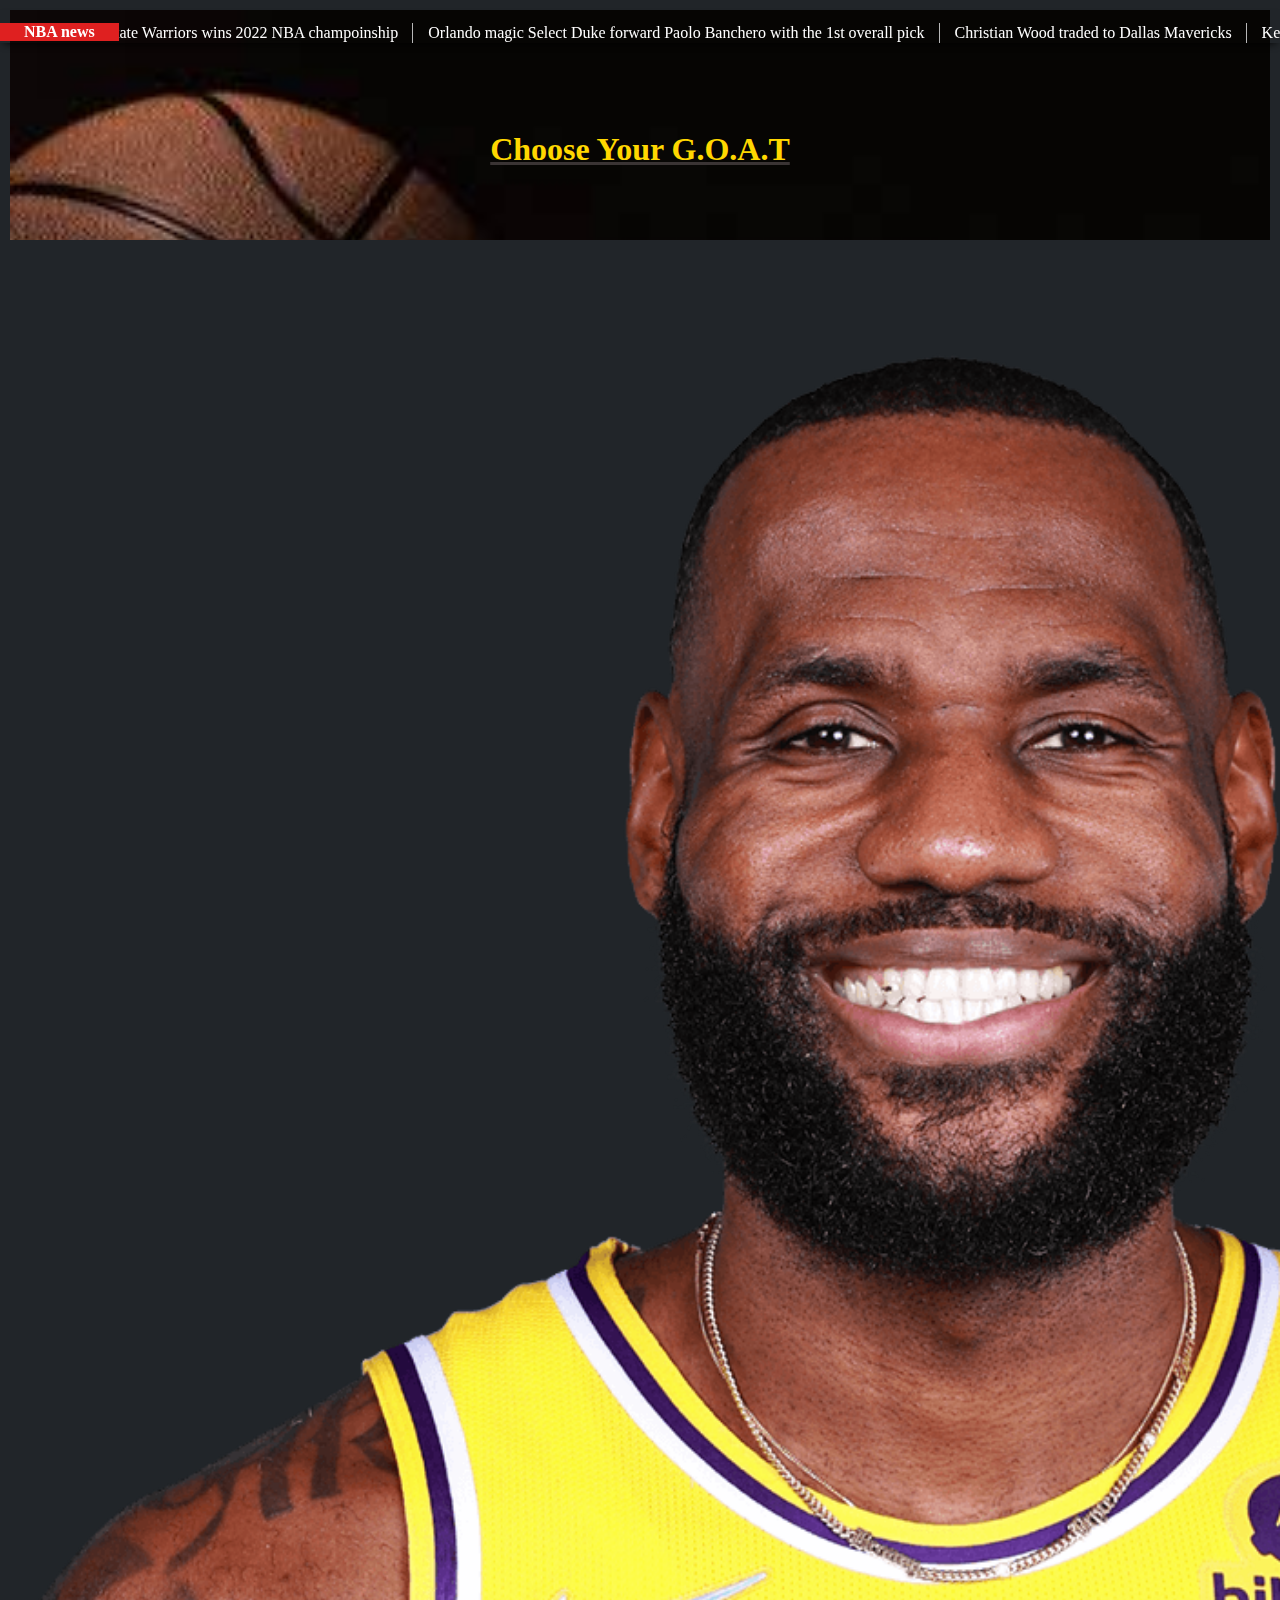
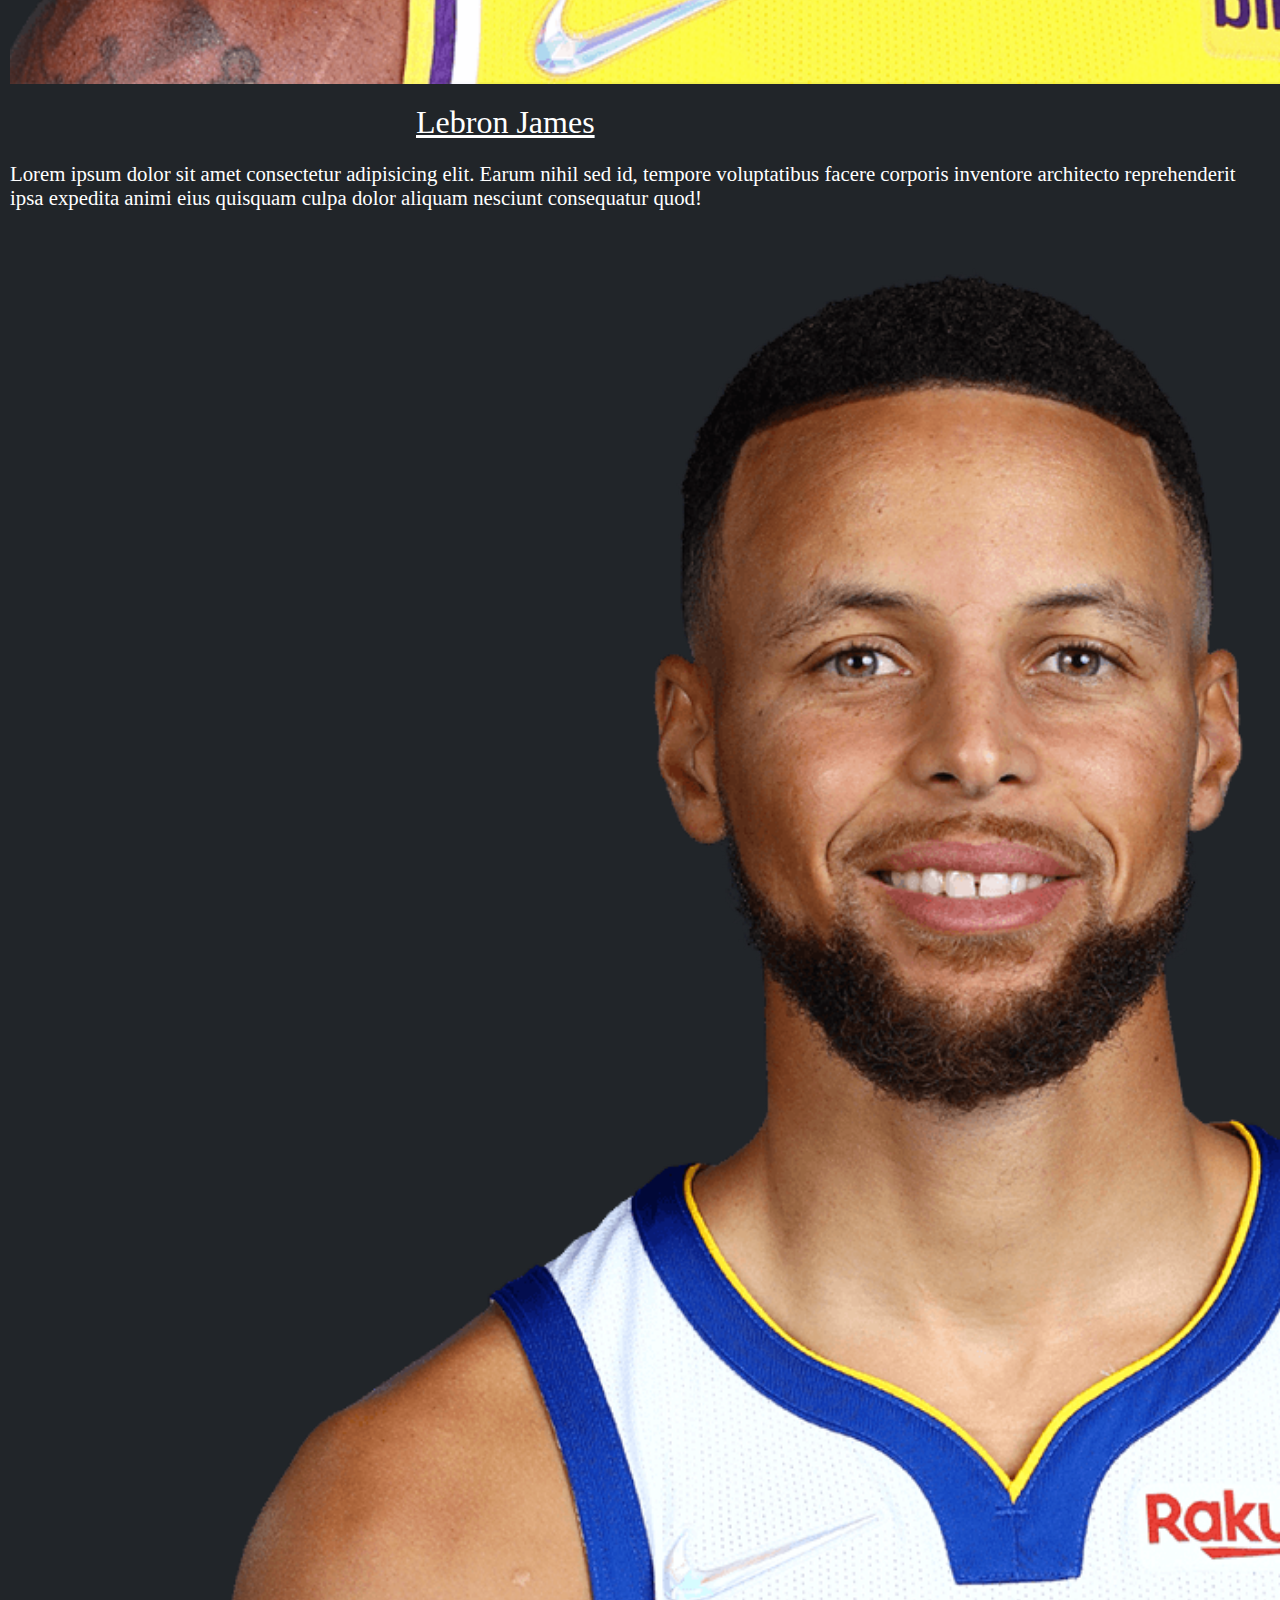
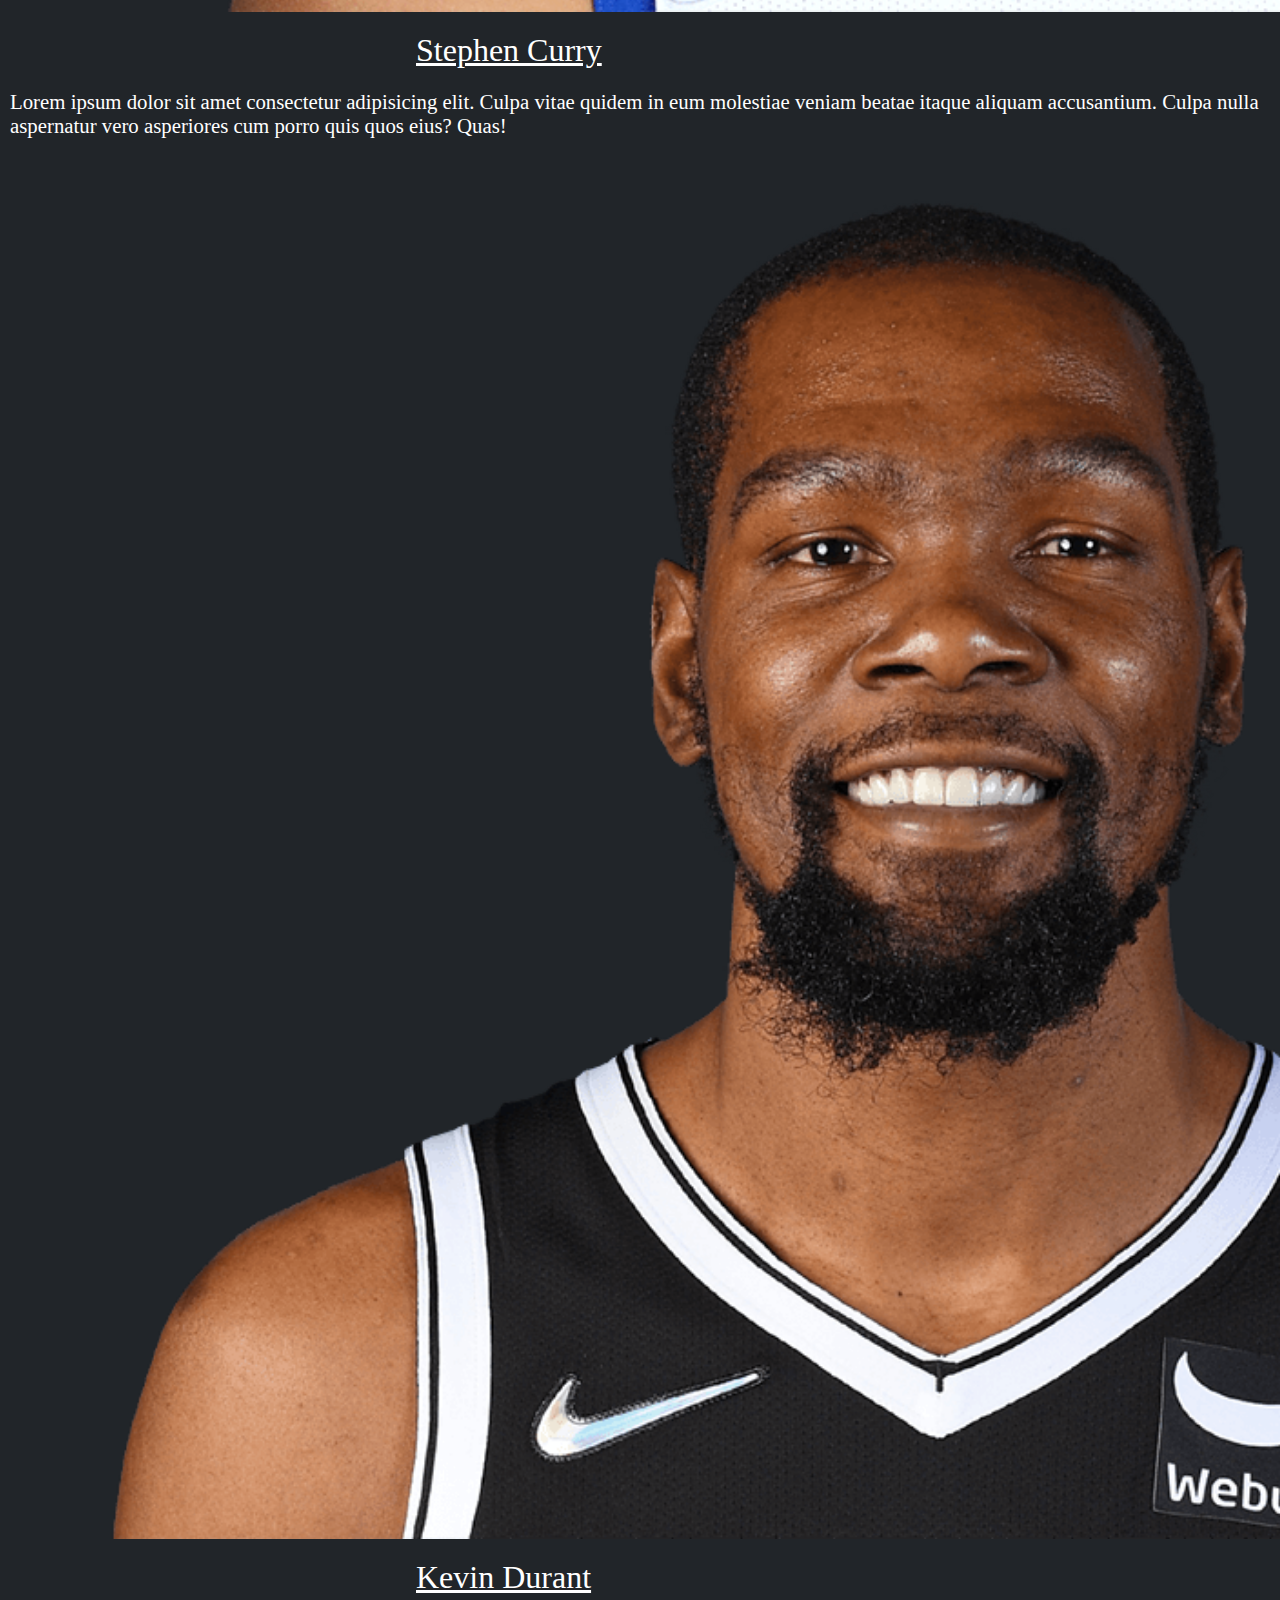
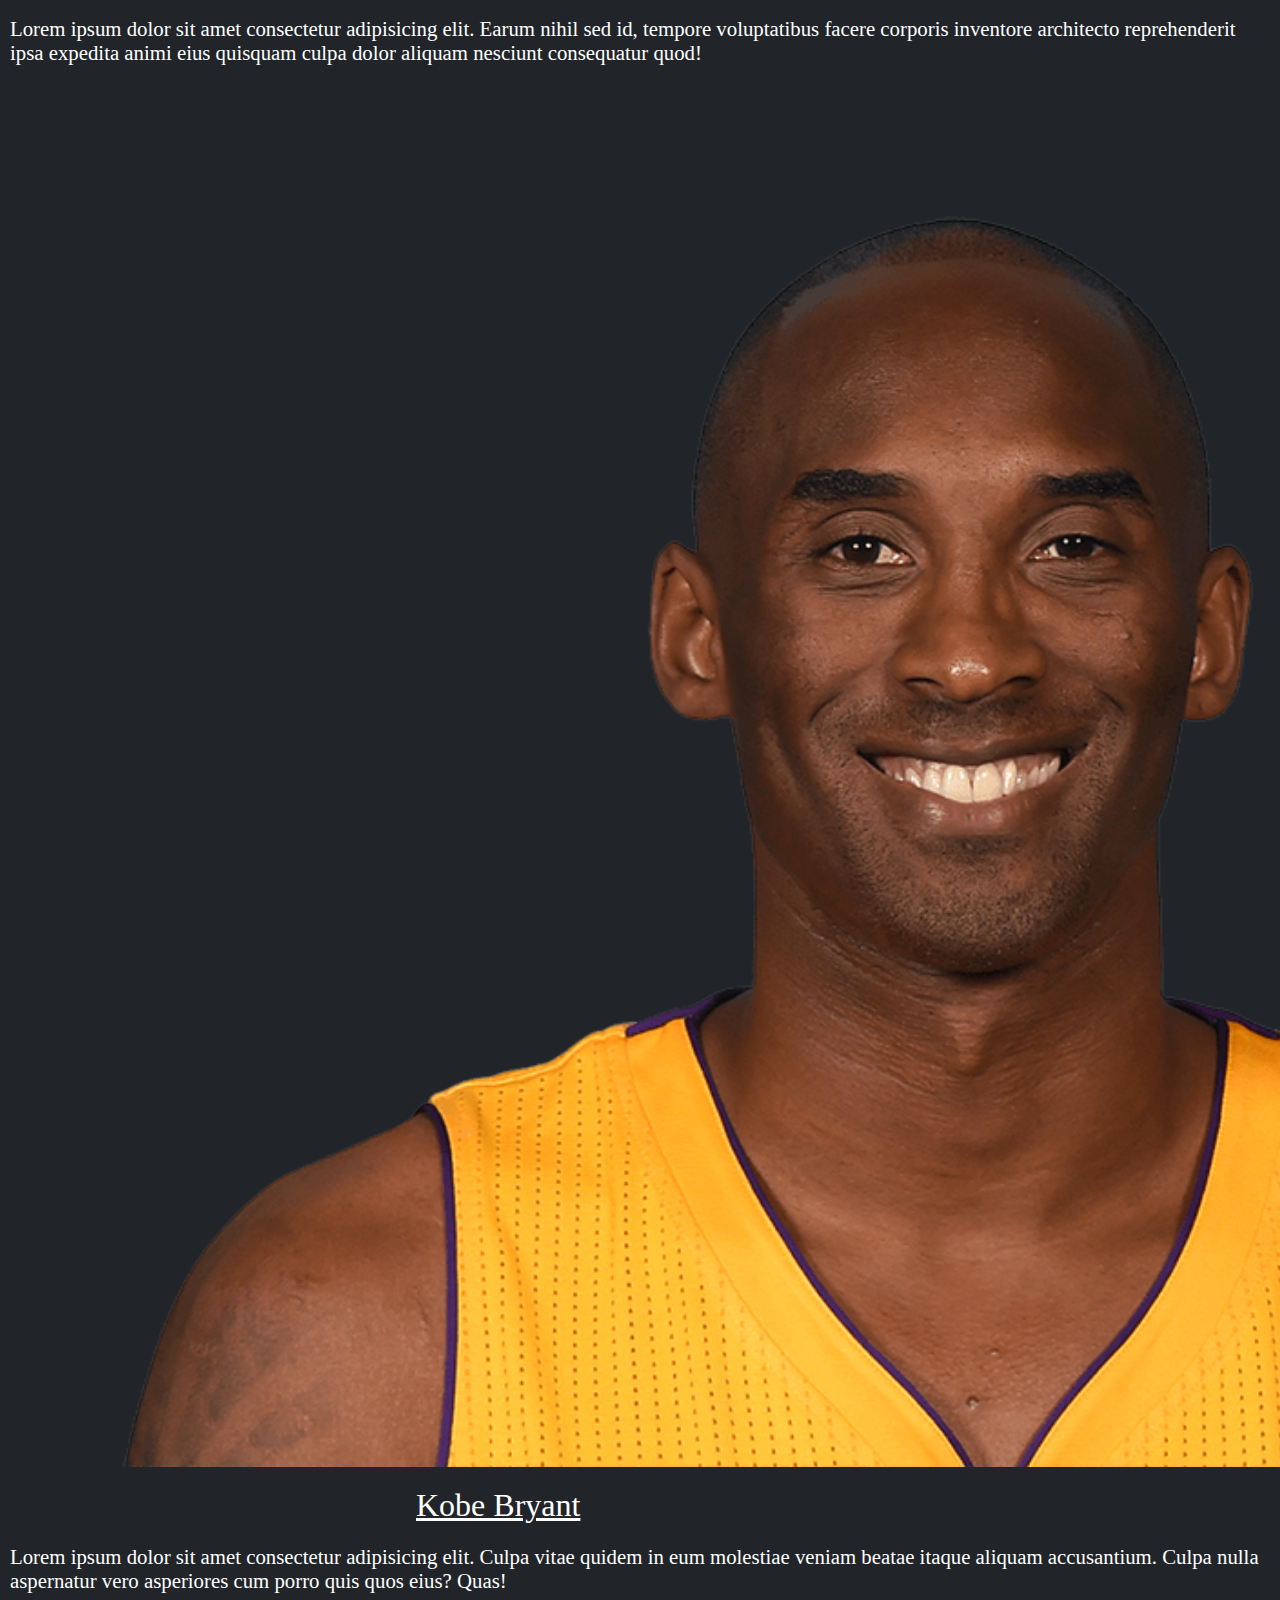
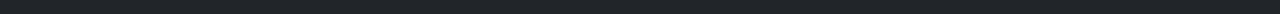
<file: index.html>
<!doctype html>
<html lang="en">

<head>
  <!-- Required meta tags -->
  <meta charset="utf-8">
  <meta name="viewport" content="width=device-width, initial-scale=1, shrink-to-fit=no">

  <!-- Google Font -->
  <link href="https://fonts.googleapis.com/css?family=Nunito:200,300,400,700" rel="stylesheet">

  <!-- Bootstrap CSS -->
  <link rel="stylesheet" href="https://stackpath.bootstrapcdn.com/bootstrap/4.1.3/css/bootstrap.min.css"
    integrity="sha384-MCw98/SFnGE8fJT3GXwEOngsV7Zt27NXFoaoApmYm81iuXoPkFOJwJ8ERdknLPMO" crossorigin="anonymous">

  <!-- Custom CSS -->
  <link rel="stylesheet" href="style.css">

  <title>Choose your GOAT</title>
</head>



<body>
  <!-- navbar -->



  <nav id="mainNavbar" class="navbar navbar-light bg-dark navbar-expand-md py-0 fixed-top">
    <a href="#" class="navbar-brand"></a>
    <div class="news-container">
      <div class="title">
        NBA news
      </div>

      <ul>
        <li>
          Golden State Warriors wins 2022 NBA champoinship
        </li>

        <li>
          Orlando magic Select Duke forward Paolo Banchero with the 1st overall pick
        </li>

        <li>
          Christian Wood traded to Dallas Mavericks
        </li>
        <li>
          Kevin Durant request trade from Brooklyn Nets
        </li>
      </ul>
    </div>
  </nav>

  <div class="hero2 rounded">
    <div class="container">
      <h1>Choose Your G.O.A.T</h1>
    </div>
  </div>



  <section class="container-fluid content">
    <div class="row align-items-center">
      <div class="col-lg-6">
        <div id="lGoat" class="">
          <img src="img/lebronprofile2.png" alt="" width="150%" height="" class=" img-fluid rounded">
          <div id="playerLinks">
            <ul>

              <a href="lebronPage.html" class="player1">Lebron James</a>

            </ul>
          </div>
          <p class="lead text-center">Lorem ipsum dolor sit amet consectetur adipisicing elit. Earum nihil sed id,
            tempore voluptatibus facere corporis inventore architecto reprehenderit ipsa expedita animi eius quisquam
            culpa dolor aliquam nesciunt consequatur quod!</p>
        </div>
      </div>
      <div class="col-lg-6">
        <div id="SGoat" class="">
          <img src="img/stephprofile2.png" alt="" width="150%" height="" class=" img-fluid rounded">
          <div id="playerLinks">
            <ul>

              <a href="stephPage.html" class="player2">Stephen Curry</a>

            </ul>
          </div>
          <p class="lead text-center">Lorem ipsum dolor sit amet consectetur adipisicing elit. Culpa vitae quidem in eum
            molestiae veniam beatae itaque aliquam accusantium. Culpa nulla aspernatur vero asperiores cum porro quis
            quos eius? Quas!</p>
        </div>
      </div>
    </div>

    <div class="row align-items-center">
      <div class="col-lg-6">
        <div id="lGoat" class="">
          <img src="img/kevindurant.png" alt="" width="150%" height="" class=" img-fluid rounded">
          <div id="playerLinks">
            <ul>

              <a href="kevindurant.html" class="player3">Kevin Durant</a>

            </ul>
          </div>
          <p class="lead text-center">Lorem ipsum dolor sit amet consectetur adipisicing elit. Earum nihil sed id,
            tempore voluptatibus facere corporis inventore architecto reprehenderit ipsa expedita animi eius quisquam
            culpa dolor aliquam nesciunt consequatur quod!</p>
        </div>
      </div>
      <div class="col-lg-6">
        <div id="SGoat" class="">
          <img src="img/kobeprofile.png" alt="" width="150%" height="" class=" img-fluid rounded">
          <div id="playerLinks">
            <ul>

              <a href="kobePage.html" class="player4">Kobe Bryant</a>

            </ul>
          </div>
          <p class="lead text-center">Lorem ipsum dolor sit amet consectetur adipisicing elit. Culpa vitae quidem in eum
            molestiae veniam beatae itaque aliquam accusantium. Culpa nulla aspernatur vero asperiores cum porro quis
            quos eius? Quas!</p>
        </div>
      </div>
    </div>
  </section>





  <script src="app.js"></script>
  <!-- Optional JavaScript -->
  <!-- jQuery first, then Popper.js, then Bootstrap JS -->
  <script src="https://code.jquery.com/jquery-3.3.1.slim.min.js"
    integrity="sha384-q8i/X+965DzO0rT7abK41JStQIAqVgRVzpbzo5smXKp4YfRvH+8abtTE1Pi6jizo"
    crossorigin="anonymous"></script>
  <script src="https://cdnjs.cloudflare.com/ajax/libs/popper.js/1.14.3/umd/popper.min.js"
    integrity="sha384-ZMP7rVo3mIykV+2+9J3UJ46jBk0WLaUAdn689aCwoqbBJiSnjAK/l8WvCWPIPm49"
    crossorigin="anonymous"></script>
  <script src="https://stackpath.bootstrapcdn.com/bootstrap/4.1.3/js/bootstrap.min.js"
    integrity="sha384-ChfqqxuZUCnJSK3+MXmPNIyE6ZbWh2IMqE241rYiqJxyMiZ6OW/JmZQ5stwEULTy"
    crossorigin="anonymous"></script>

</body>

</html>
</file>
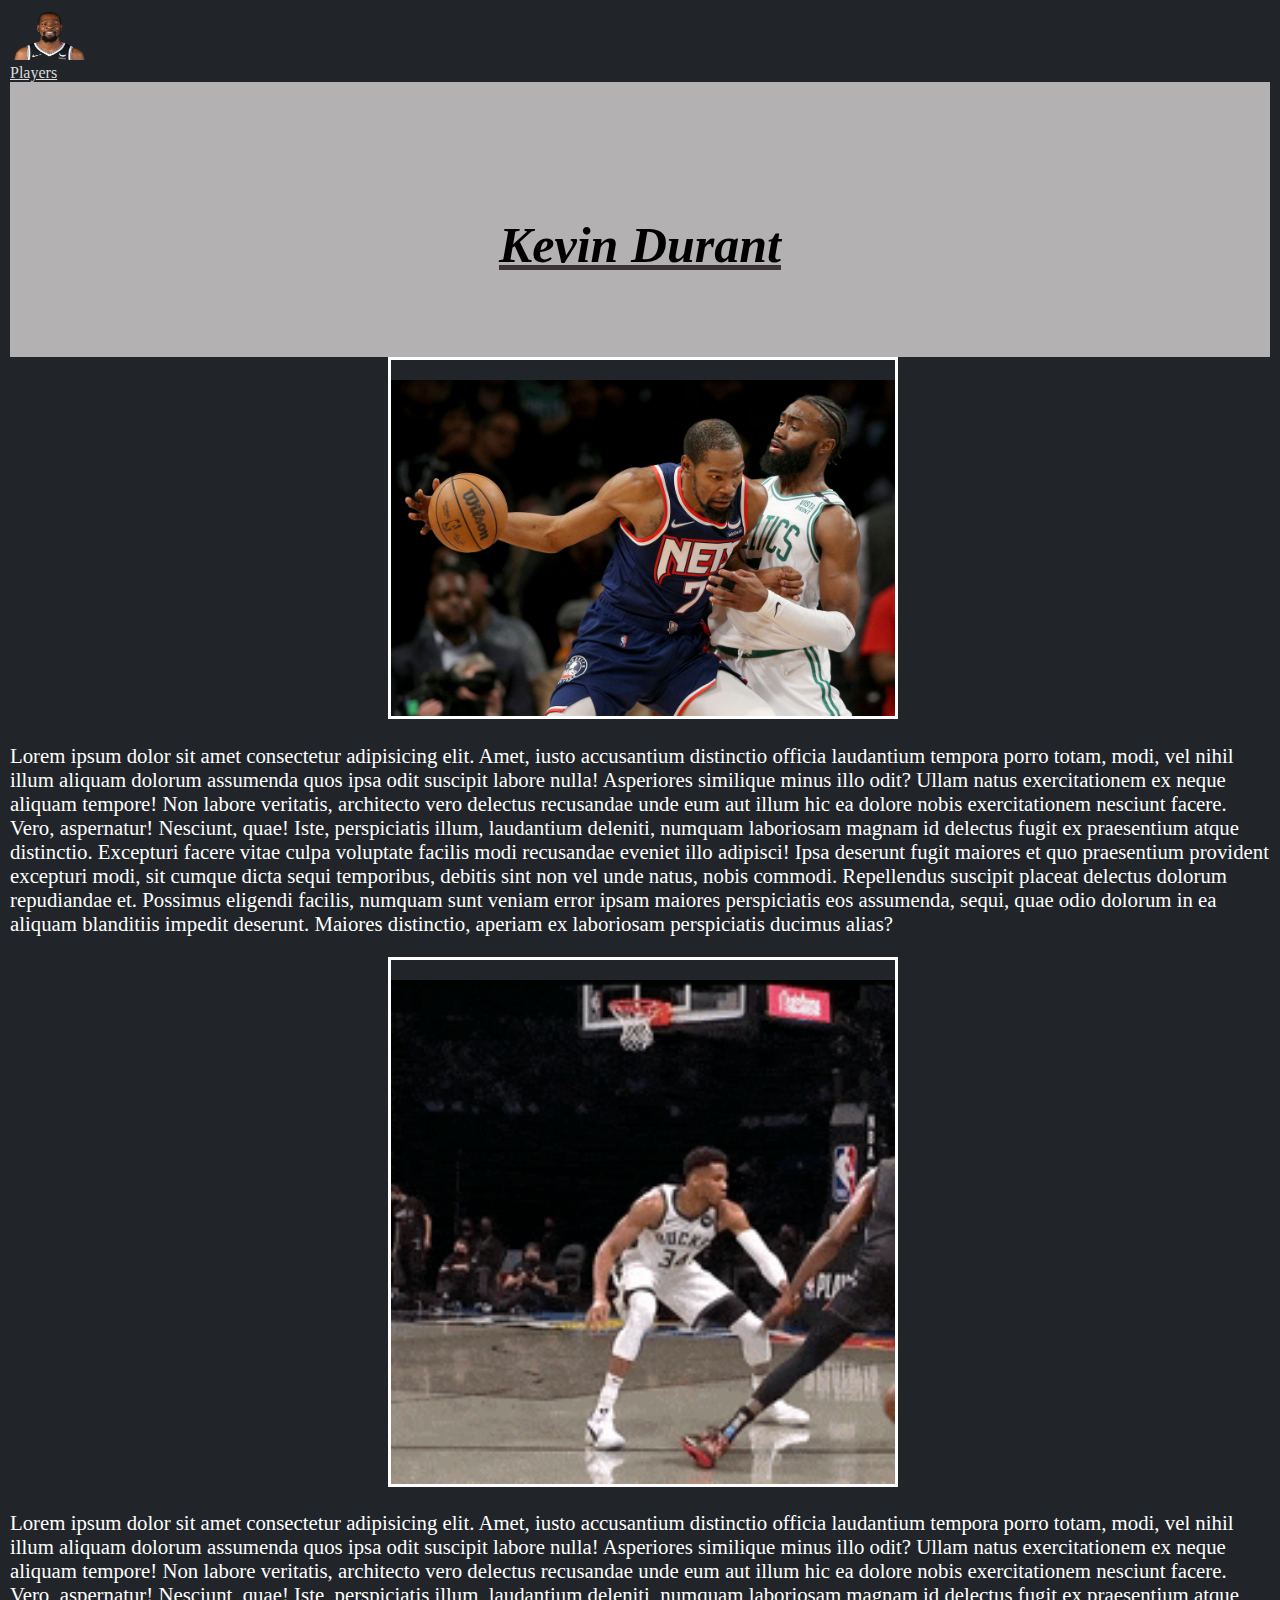
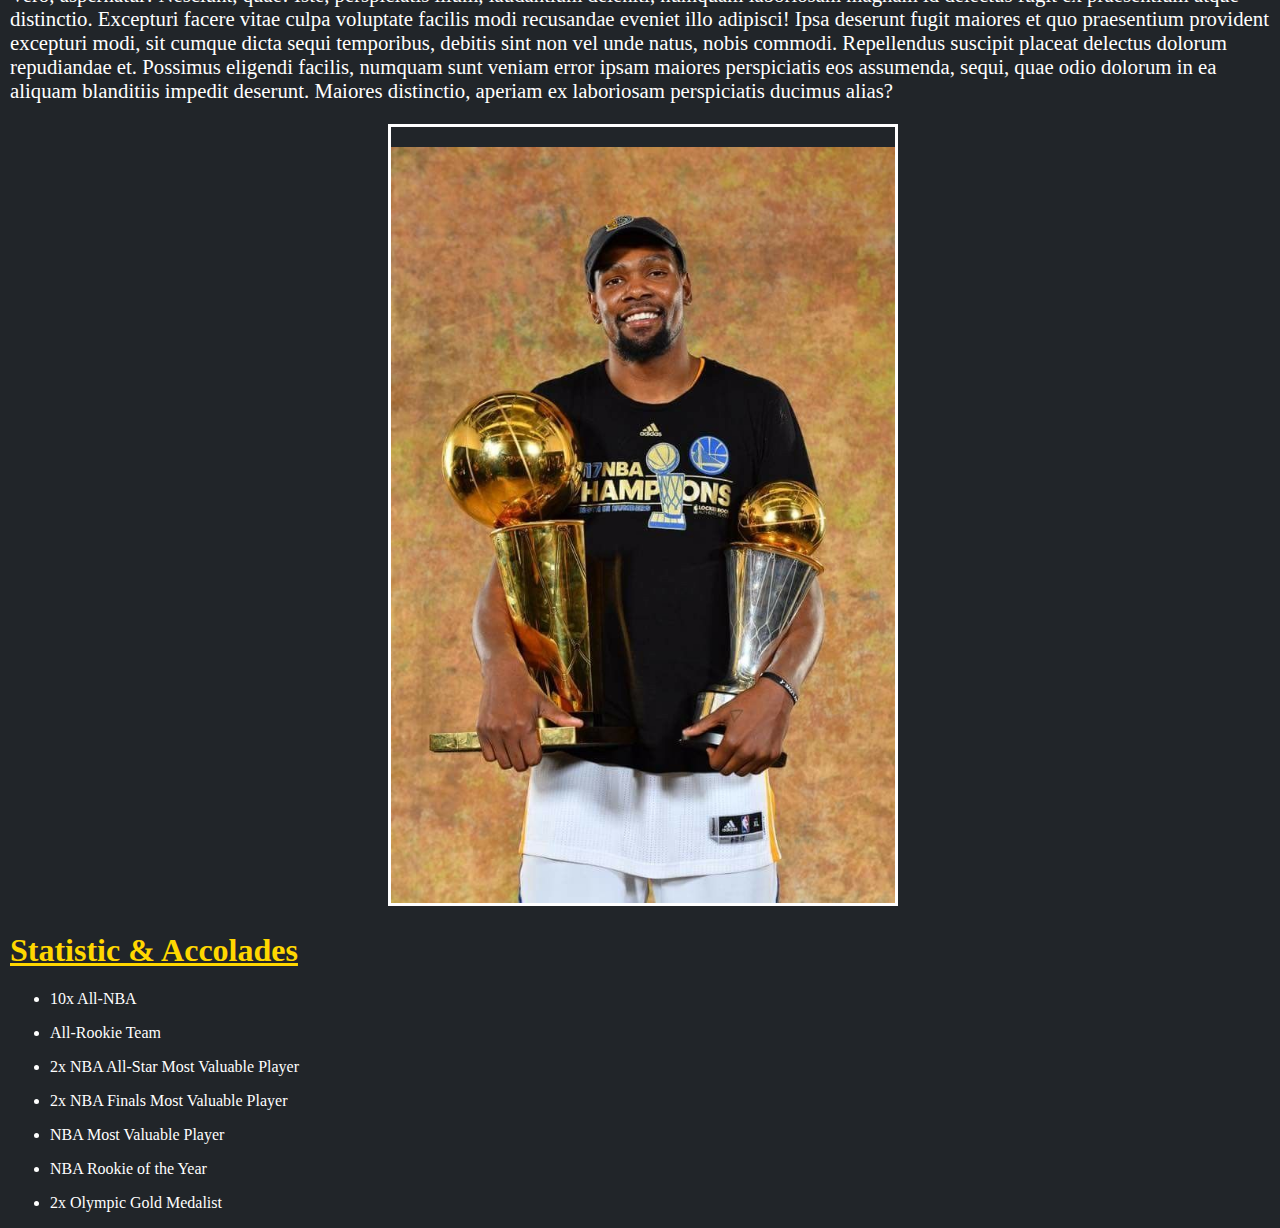
<file: kevindurant.html>
<!DOCTYPE html>
<html lang="en">

<head>
    <meta charset="utf-8">
    <meta name="viewport" content="width=device-width, initial-scale=1, shrink-to-fit=no">

    <!-- Google Font -->
    <link href="https://fonts.googleapis.com/css?family=Nunito:200,300,400,700" rel="stylesheet">

    <!-- Bootstrap CSS -->
    <link rel="stylesheet" href="https://stackpath.bootstrapcdn.com/bootstrap/4.1.3/css/bootstrap.min.css"
        integrity="sha384-MCw98/SFnGE8fJT3GXwEOngsV7Zt27NXFoaoApmYm81iuXoPkFOJwJ8ERdknLPMO" crossorigin="anonymous">

    <!-- Custom CSS -->
    <link rel="stylesheet" href="style.css">

    <title>Kevin Durant</title>
</head>

<body class="lebronPage">
    <!-- Player Navbar -->
    <nav id="mainNavbar" class="navbar navbar-light bg-dark navbar-expand-md py-0 fixed-top">
        <a href="#" class="navbar-brand"><img src="img/kevindurant.png" alt="" width="80" height="50"
                class="rounded"></a>
        <div>
            <a href="index.html" class="homePage">Players</a>
        </div>
    </nav>
    <!-- player hero section -->
    <div class="hero5 rounded">
        <div class="container">
            <h1 class="kdH1">Kevin Durant</h1>
        </div>
    </div>

    <!-- player bio -->
    <section class="container-fluid">
        <div class="align-items-center">
            <img src="img/kdAction.jpeg" alt="" class="mt-2" id="KD">
            <p class="lead text-center">Lorem ipsum dolor sit amet consectetur adipisicing elit. Amet, iusto accusantium
                distinctio officia laudantium tempora porro totam, modi, vel nihil illum aliquam dolorum assumenda quos
                ipsa odit suscipit labore nulla!
                Asperiores similique minus illo odit? Ullam natus exercitationem ex neque aliquam tempore! Non labore
                veritatis, architecto vero delectus recusandae unde eum aut illum hic ea dolore nobis exercitationem
                nesciunt facere.
                Vero, aspernatur! Nesciunt, quae! Iste, perspiciatis illum, laudantium deleniti, numquam laboriosam
                magnam id delectus fugit ex praesentium atque distinctio. Excepturi facere vitae culpa voluptate facilis
                modi recusandae eveniet illo adipisci!
                Ipsa deserunt fugit maiores et quo praesentium provident excepturi modi, sit cumque dicta sequi
                temporibus, debitis sint non vel unde natus, nobis commodi. Repellendus suscipit placeat delectus
                dolorum repudiandae et.
                Possimus eligendi facilis, numquam sunt veniam error ipsam maiores perspiciatis eos assumenda, sequi,
                quae odio dolorum in ea aliquam blanditiis impedit deserunt. Maiores distinctio, aperiam ex laboriosam
                perspiciatis ducimus alias?</p>

        </div>
    </section>

    <section class="container-fluid">
        <div class="align-items-center">
            <img src="img/kdgif.gif" alt="" class="" id="KD">
            <p class="lead text-center">Lorem ipsum dolor sit amet consectetur adipisicing elit. Amet, iusto accusantium
                distinctio officia laudantium tempora porro totam, modi, vel nihil illum aliquam dolorum assumenda quos
                ipsa odit suscipit labore nulla!
                Asperiores similique minus illo odit? Ullam natus exercitationem ex neque aliquam tempore! Non labore
                veritatis, architecto vero delectus recusandae unde eum aut illum hic ea dolore nobis exercitationem
                nesciunt facere.
                Vero, aspernatur! Nesciunt, quae! Iste, perspiciatis illum, laudantium deleniti, numquam laboriosam
                magnam id delectus fugit ex praesentium atque distinctio. Excepturi facere vitae culpa voluptate facilis
                modi recusandae eveniet illo adipisci!
                Ipsa deserunt fugit maiores et quo praesentium provident excepturi modi, sit cumque dicta sequi
                temporibus, debitis sint non vel unde natus, nobis commodi. Repellendus suscipit placeat delectus
                dolorum repudiandae et.
                Possimus eligendi facilis, numquam sunt veniam error ipsam maiores perspiciatis eos assumenda, sequi,
                quae odio dolorum in ea aliquam blanditiis impedit deserunt. Maiores distinctio, aperiam ex laboriosam
                perspiciatis ducimus alias?</p>

        </div>
    </section>

    <section class="container-fluid">
        <div class="align-items-center">
            <img src="img/kdchamp2.jpeg" alt="" class="" id="KD">
            <h1 class="lead text-center mb-5 mt-2 bronstats">Statistic & Accolades</h1>
            <ul>
                <li>10x All-NBA</li>
            </ul>
            <ul>
                <li>All-Rookie Team</li>
            </ul>
            <ul>
                <li>2x NBA All-Star Most Valuable Player</li>
            </ul>
            <ul>
                <li>2x NBA Finals Most Valuable Player</li>
            </ul>
            <ul>
                <li>NBA Most Valuable Player</li>
            </ul>
            <ul>
                <li>NBA Rookie of the Year</li>
            </ul>
            <ul>
                <li>2x Olympic Gold Medalist</li>
            </ul>

        </div>
    </section>








    <script src="https://code.jquery.com/jquery-3.3.1.slim.min.js"
        integrity="sha384-q8i/X+965DzO0rT7abK41JStQIAqVgRVzpbzo5smXKp4YfRvH+8abtTE1Pi6jizo"
        crossorigin="anonymous"></script>
    <script src="https://cdnjs.cloudflare.com/ajax/libs/popper.js/1.14.3/umd/popper.min.js"
        integrity="sha384-ZMP7rVo3mIykV+2+9J3UJ46jBk0WLaUAdn689aCwoqbBJiSnjAK/l8WvCWPIPm49"
        crossorigin="anonymous"></script>
    <script src="https://stackpath.bootstrapcdn.com/bootstrap/4.1.3/js/bootstrap.min.js"
        integrity="sha384-ChfqqxuZUCnJSK3+MXmPNIyE6ZbWh2IMqE241rYiqJxyMiZ6OW/JmZQ5stwEULTy"
        crossorigin="anonymous"></script>
</body>

</html>
</file>
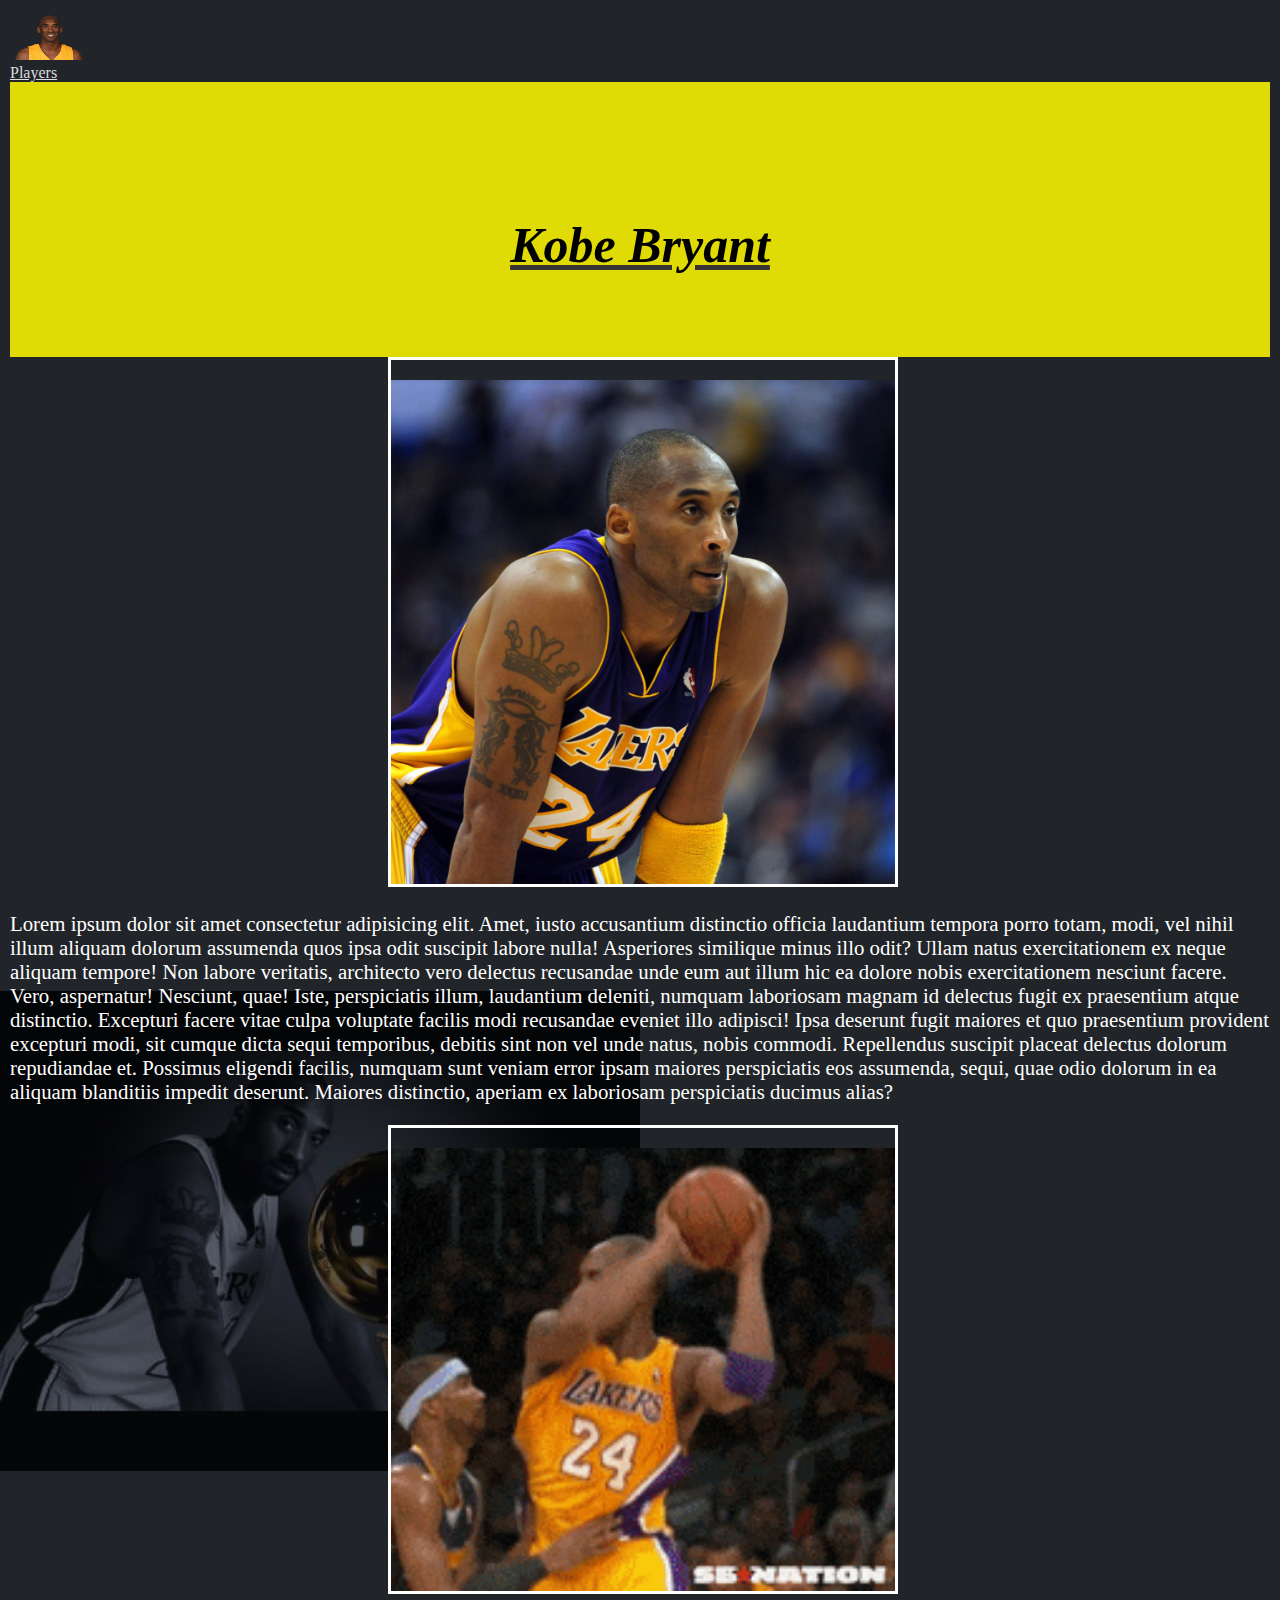
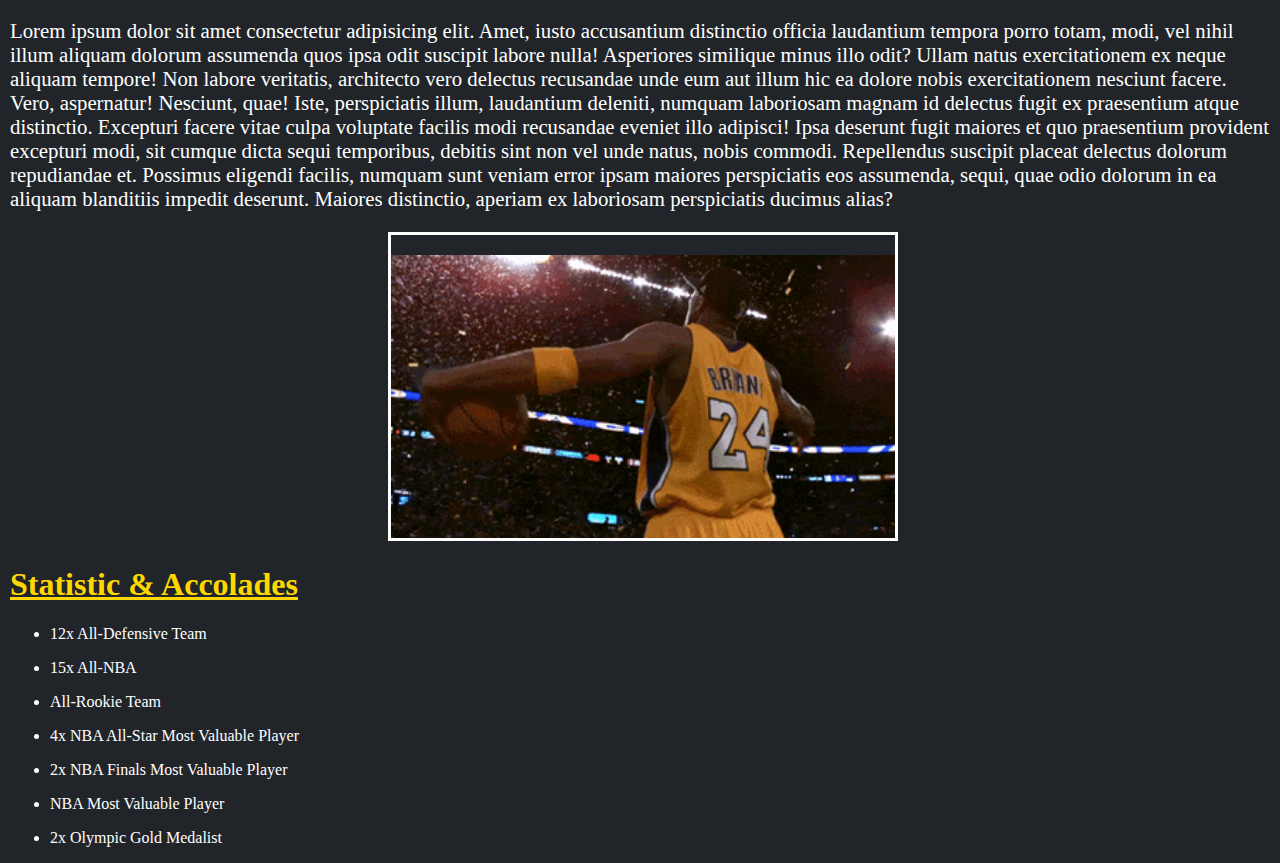
<file: kobePage.html>
<!DOCTYPE html>
<html lang="en">

<head>
    <meta charset="utf-8">
    <meta name="viewport" content="width=device-width, initial-scale=1, shrink-to-fit=no">

    <!-- Google Font -->
    <link href="https://fonts.googleapis.com/css?family=Nunito:200,300,400,700" rel="stylesheet">

    <!-- Bootstrap CSS -->
    <link rel="stylesheet" href="https://stackpath.bootstrapcdn.com/bootstrap/4.1.3/css/bootstrap.min.css"
        integrity="sha384-MCw98/SFnGE8fJT3GXwEOngsV7Zt27NXFoaoApmYm81iuXoPkFOJwJ8ERdknLPMO" crossorigin="anonymous">

    <!-- Custom CSS -->
    <link rel="stylesheet" href="style.css">

    <title>Kobe Bryant</title>
</head>

<body class="kobePage">
    <!-- Player Navbar -->
    <nav id="mainNavbar" class="navbar navbar-light bg-dark navbar-expand-md py-0 fixed-top">
        <a href="#" class="navbar-brand"><img src="img/kobeprofile.png" alt="" width="80" height="50"
                class="rounded"></a>
        <div>
            <a href="index.html" class="homePage">Players</a>
        </div>
    </nav>
    <!-- player hero section -->
    <div class="hero6 rounded">
        <div class="container">
            <h1 class="kdH1">Kobe Bryant</h1>
        </div>
    </div>

    <!-- player bio -->
    <section class="container-fluid">
        <div class="align-items-center">
            <img src="img/kobe1.jpeg" alt="" class="mt-2" id="KD">
            <p class="lead text-center">Lorem ipsum dolor sit amet consectetur adipisicing elit. Amet, iusto accusantium
                distinctio officia laudantium tempora porro totam, modi, vel nihil illum aliquam dolorum assumenda quos
                ipsa odit suscipit labore nulla!
                Asperiores similique minus illo odit? Ullam natus exercitationem ex neque aliquam tempore! Non labore
                veritatis, architecto vero delectus recusandae unde eum aut illum hic ea dolore nobis exercitationem
                nesciunt facere.
                Vero, aspernatur! Nesciunt, quae! Iste, perspiciatis illum, laudantium deleniti, numquam laboriosam
                magnam id delectus fugit ex praesentium atque distinctio. Excepturi facere vitae culpa voluptate facilis
                modi recusandae eveniet illo adipisci!
                Ipsa deserunt fugit maiores et quo praesentium provident excepturi modi, sit cumque dicta sequi
                temporibus, debitis sint non vel unde natus, nobis commodi. Repellendus suscipit placeat delectus
                dolorum repudiandae et.
                Possimus eligendi facilis, numquam sunt veniam error ipsam maiores perspiciatis eos assumenda, sequi,
                quae odio dolorum in ea aliquam blanditiis impedit deserunt. Maiores distinctio, aperiam ex laboriosam
                perspiciatis ducimus alias?</p>

        </div>
    </section>

    <section class="container-fluid">
        <div class="align-items-center">
            <img src="img/kobegif2.gif" alt="" class="" id="KD">
            <p class="lead text-center">Lorem ipsum dolor sit amet consectetur adipisicing elit. Amet, iusto accusantium
                distinctio officia laudantium tempora porro totam, modi, vel nihil illum aliquam dolorum assumenda quos
                ipsa odit suscipit labore nulla!
                Asperiores similique minus illo odit? Ullam natus exercitationem ex neque aliquam tempore! Non labore
                veritatis, architecto vero delectus recusandae unde eum aut illum hic ea dolore nobis exercitationem
                nesciunt facere.
                Vero, aspernatur! Nesciunt, quae! Iste, perspiciatis illum, laudantium deleniti, numquam laboriosam
                magnam id delectus fugit ex praesentium atque distinctio. Excepturi facere vitae culpa voluptate facilis
                modi recusandae eveniet illo adipisci!
                Ipsa deserunt fugit maiores et quo praesentium provident excepturi modi, sit cumque dicta sequi
                temporibus, debitis sint non vel unde natus, nobis commodi. Repellendus suscipit placeat delectus
                dolorum repudiandae et.
                Possimus eligendi facilis, numquam sunt veniam error ipsam maiores perspiciatis eos assumenda, sequi,
                quae odio dolorum in ea aliquam blanditiis impedit deserunt. Maiores distinctio, aperiam ex laboriosam
                perspiciatis ducimus alias?</p>

        </div>
    </section>

    <section class="container-fluid">
        <div class="align-items-center">
            <img src="img/kobegif.gif" alt="" class="" id="KD">
            <h1 class="lead text-center mb-5 mt-2 bronstats">Statistic & Accolades</h1>
            <ul>
                <li>12x All-Defensive Team</li>
            </ul>
            <ul>
                <li>15x All-NBA</li>
            </ul>
            <ul>
                <li>All-Rookie Team</li>
            </ul>
            <ul>
                <li>4x NBA All-Star Most Valuable Player</li>
            </ul>
            <ul>
                <li>2x NBA Finals Most Valuable Player</li>
            </ul>
            <ul>
                <li>NBA Most Valuable Player</li>
            </ul>
            <ul>
                <li>2x Olympic Gold Medalist</li>
            </ul>

        </div>
    </section>

    






    <script src="https://code.jquery.com/jquery-3.3.1.slim.min.js"
        integrity="sha384-q8i/X+965DzO0rT7abK41JStQIAqVgRVzpbzo5smXKp4YfRvH+8abtTE1Pi6jizo"
        crossorigin="anonymous"></script>
    <script src="https://cdnjs.cloudflare.com/ajax/libs/popper.js/1.14.3/umd/popper.min.js"
        integrity="sha384-ZMP7rVo3mIykV+2+9J3UJ46jBk0WLaUAdn689aCwoqbBJiSnjAK/l8WvCWPIPm49"
        crossorigin="anonymous"></script>
    <script src="https://stackpath.bootstrapcdn.com/bootstrap/4.1.3/js/bootstrap.min.js"
        integrity="sha384-ChfqqxuZUCnJSK3+MXmPNIyE6ZbWh2IMqE241rYiqJxyMiZ6OW/JmZQ5stwEULTy"
        crossorigin="anonymous"></script>
</body>

</html>
</file>
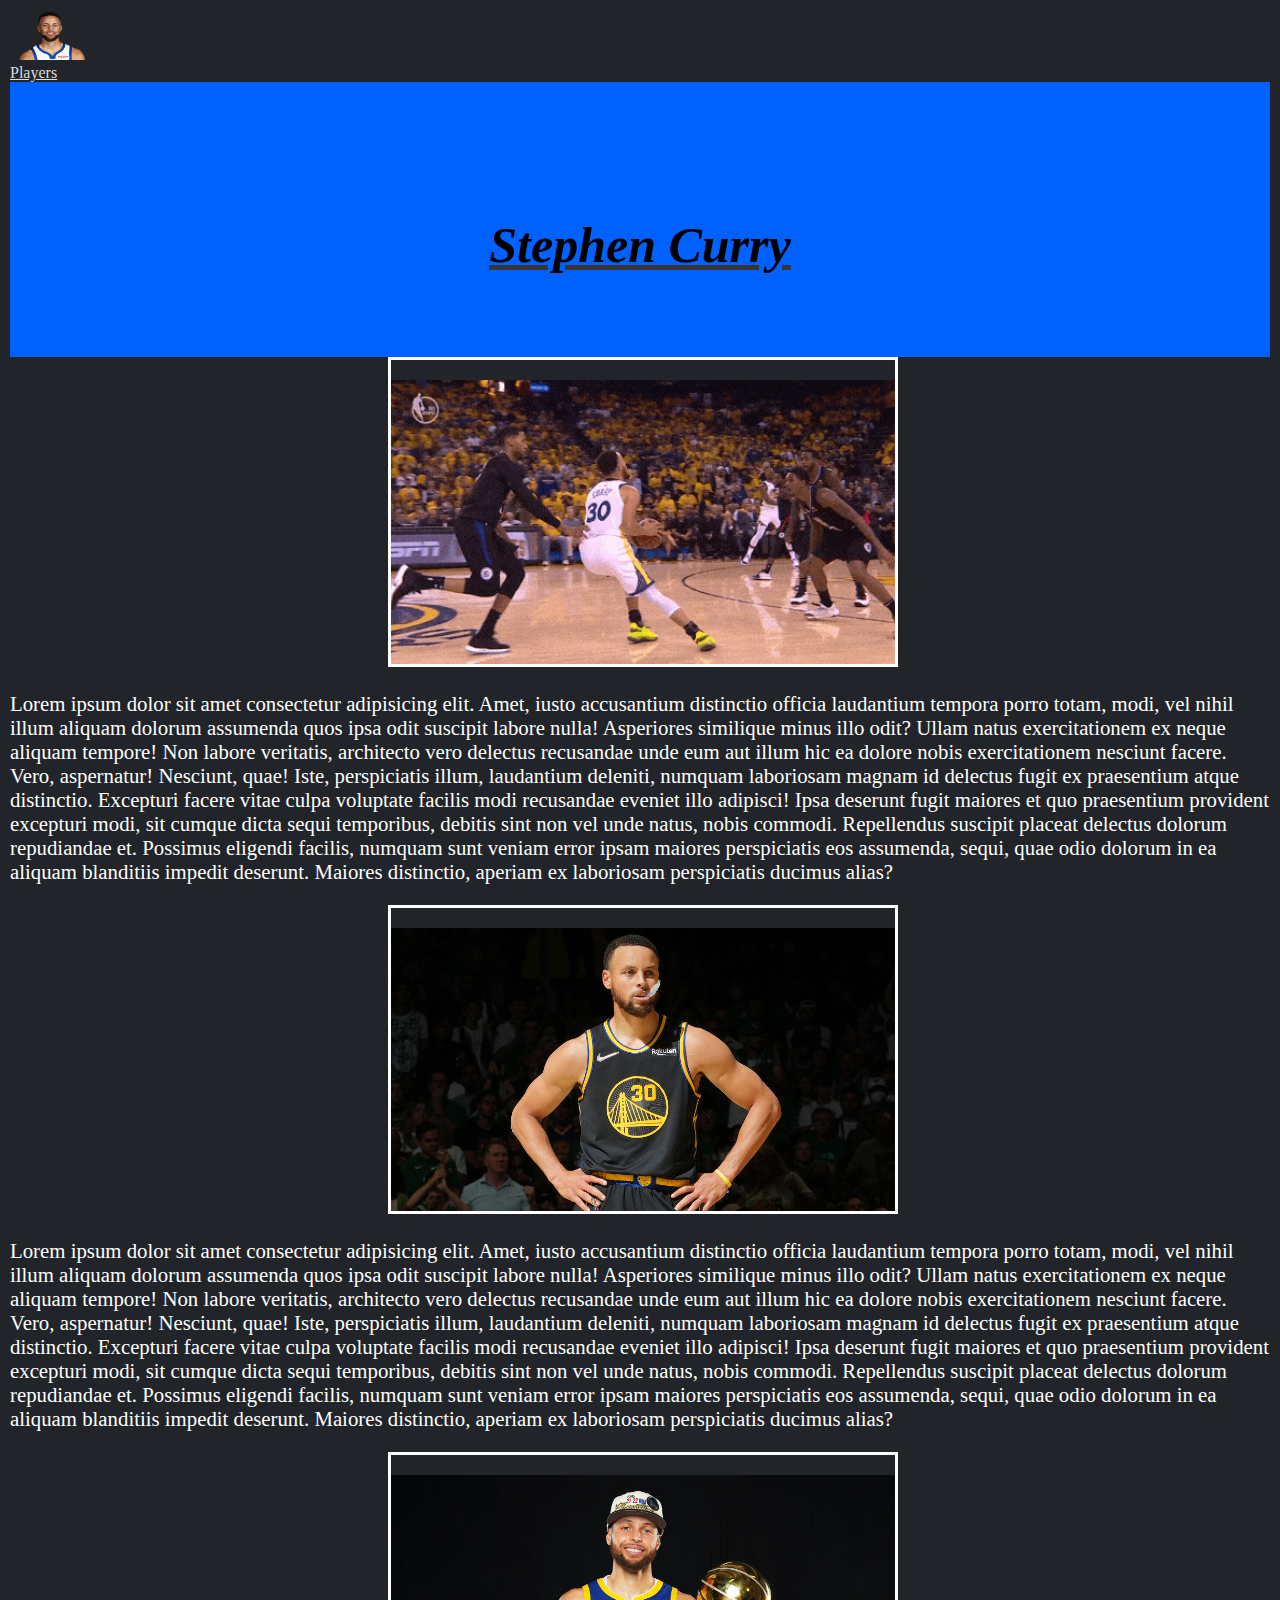
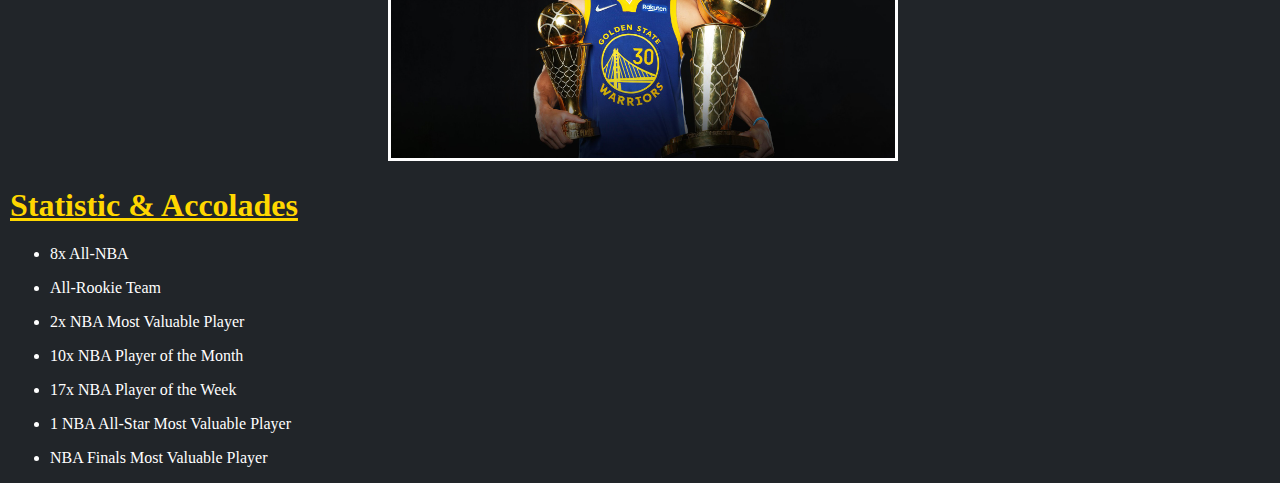
<file: stephPage.html>
<!DOCTYPE html>
<html lang="en">

<head>
    <meta charset="utf-8">
    <meta name="viewport" content="width=device-width, initial-scale=1, shrink-to-fit=no">

    <!-- Google Font -->
    <link href="https://fonts.googleapis.com/css?family=Nunito:200,300,400,700" rel="stylesheet">

    <!-- Bootstrap CSS -->
    <link rel="stylesheet" href="https://stackpath.bootstrapcdn.com/bootstrap/4.1.3/css/bootstrap.min.css"
        integrity="sha384-MCw98/SFnGE8fJT3GXwEOngsV7Zt27NXFoaoApmYm81iuXoPkFOJwJ8ERdknLPMO" crossorigin="anonymous">

    <!-- Custom CSS -->
    <link rel="stylesheet" href="style.css">

    <title>Stephen Curry</title>
</head>

<body class="stephPage">


    <!-- Player Navbar -->
    <nav id="mainNavbar" class="navbar navbar-light bg-dark navbar-expand-md py-0 fixed-top">
        <a href="#" class="navbar-brand"><img src="img/stephprofile2.png" alt="" width="80" height="50" class="rounded"></a>
        <div>
            <a href="index.html" class="homePage">Players</a>
        </div>
    </nav>

    <!-- player hero section -->
    <div class="hero4">
        <div class="container">
            <h1 class="kdH1">Stephen Curry</h1>
        </div>
    </div>


    <!-- player bio -->
    <section class="container-fluid">
        <div class="align-items-center">
            <img src="img/stephGif.gif" alt="" class="mt-2" id="steph3">
            <p class="lead text-center">Lorem ipsum dolor sit amet consectetur adipisicing elit. Amet, iusto
                accusantium distinctio officia laudantium tempora porro totam, modi, vel nihil illum aliquam dolorum
                assumenda quos ipsa odit suscipit labore nulla!
                Asperiores similique minus illo odit? Ullam natus exercitationem ex neque aliquam tempore! Non labore
                veritatis, architecto vero delectus recusandae unde eum aut illum hic ea dolore nobis exercitationem
                nesciunt facere.
                Vero, aspernatur! Nesciunt, quae! Iste, perspiciatis illum, laudantium deleniti, numquam laboriosam
                magnam id delectus fugit ex praesentium atque distinctio. Excepturi facere vitae culpa voluptate facilis
                modi recusandae eveniet illo adipisci!
                Ipsa deserunt fugit maiores et quo praesentium provident excepturi modi, sit cumque dicta sequi
                temporibus, debitis sint non vel unde natus, nobis commodi. Repellendus suscipit placeat delectus
                dolorum repudiandae et.
                Possimus eligendi facilis, numquam sunt veniam error ipsam maiores perspiciatis eos assumenda, sequi,
                quae odio dolorum in ea aliquam blanditiis impedit deserunt. Maiores distinctio, aperiam ex laboriosam
                perspiciatis ducimus alias?</p>

        </div>
    </section>

    <section class="container-fluid">
        <div class="align-items-center">
            <img src="img/stephlooks.jpeg" alt="" class="" id="steph3">
            <p class="lead text-center">Lorem ipsum dolor sit amet consectetur adipisicing elit. Amet, iusto
                accusantium distinctio officia laudantium tempora porro totam, modi, vel nihil illum aliquam dolorum
                assumenda quos ipsa odit suscipit labore nulla!
                Asperiores similique minus illo odit? Ullam natus exercitationem ex neque aliquam tempore! Non labore
                veritatis, architecto vero delectus recusandae unde eum aut illum hic ea dolore nobis exercitationem
                nesciunt facere.
                Vero, aspernatur! Nesciunt, quae! Iste, perspiciatis illum, laudantium deleniti, numquam laboriosam
                magnam id delectus fugit ex praesentium atque distinctio. Excepturi facere vitae culpa voluptate facilis
                modi recusandae eveniet illo adipisci!
                Ipsa deserunt fugit maiores et quo praesentium provident excepturi modi, sit cumque dicta sequi
                temporibus, debitis sint non vel unde natus, nobis commodi. Repellendus suscipit placeat delectus
                dolorum repudiandae et.
                Possimus eligendi facilis, numquam sunt veniam error ipsam maiores perspiciatis eos assumenda, sequi,
                quae odio dolorum in ea aliquam blanditiis impedit deserunt. Maiores distinctio, aperiam ex laboriosam
                perspiciatis ducimus alias?</p>

        </div>
    </section>

    <section class="container-fluid">
        <div class="align-items-center">
            <img src="img/stephchamp.jpeg" alt="" class="" id="steph3">
            <h1 class="lead text-center mb-5 mt-2 bronstats">Statistic & Accolades</h1>
            <ul>
                <li>8x All-NBA</li>
            </ul>
            <ul>
                <li>All-Rookie Team</li>
            </ul>
            <ul>
                <li>2x NBA Most Valuable Player</li>
            </ul>
            <ul>
                <li>10x NBA Player of the Month</li>
            </ul>
            <ul>
                <li>17x NBA Player of the Week</li>
            </ul>
            <ul>
                <li>1 NBA All-Star Most Valuable Player</li>
            </ul>
            <ul>
                <li>NBA Finals Most Valuable Player</li>
            </ul>

        </div>
    </section>







    <script src="https://code.jquery.com/jquery-3.3.1.slim.min.js"
        integrity="sha384-q8i/X+965DzO0rT7abK41JStQIAqVgRVzpbzo5smXKp4YfRvH+8abtTE1Pi6jizo"
        crossorigin="anonymous"></script>
    <script src="https://cdnjs.cloudflare.com/ajax/libs/popper.js/1.14.3/umd/popper.min.js"
        integrity="sha384-ZMP7rVo3mIykV+2+9J3UJ46jBk0WLaUAdn689aCwoqbBJiSnjAK/l8WvCWPIPm49"
        crossorigin="anonymous"></script>
    <script src="https://stackpath.bootstrapcdn.com/bootstrap/4.1.3/js/bootstrap.min.js"
        integrity="sha384-ChfqqxuZUCnJSK3+MXmPNIyE6ZbWh2IMqE241rYiqJxyMiZ6OW/JmZQ5stwEULTy"
        crossorigin="anonymous"></script>
</body>

</html>
</file>
<file: style.css>
body {
    margin: 10px;
    padding: 0px;
    background-color: #212529;
    
    color: white;
    
}

.lebronPage {
    background-image: 
    background-repeat: no-repeat;
    background-size: cover;
    background-position: center;
    
}

.stephPage {
    background-image: 
    background-blend-mode: soft-light;
    background-repeat: no-repeat;
    background-size: cover;
    background-position: center;
}

.kobePage {
    background-image: url('img/kobechamp1.jpeg'); 
    background-blend-mode: soft-light;
    background-repeat: no-repeat;
    background-size: 50%;
    background-position: left;
}

.hero2 {
    font-family: cursive;
    text-align: center;
    text-decoration-line: underline;
    color: rgb(58, 52, 52);
    padding-top: 100px;
    padding-bottom: 50px;
    background-color: #c1121f;
    background-repeat: no-repeat;
    background-size: cover;
    background-image: url("img/bballBanner.jpeg");
    
}

.hero3 {
    font-style: oblique;
    text-align: center;
    text-decoration-line: underline;
    color: rgb(58, 52, 52);
    padding-top: 100px;
    padding-bottom: 50px;
    background-color: rgba(255, 247, 0, 0.824);
    background-repeat: no-repeat;
    background-size: cover;
}

.hero4{
    font-style: oblique;
    text-align: center;
    text-decoration-line: underline;
    color: rgb(58, 52, 52);
    padding-top: 100px;
    padding-bottom: 50px;
    background-color: #0061ff;
    background-repeat: no-repeat;
    background-size: cover;
}



.hero5 {
    font-style: oblique;
    text-align: center;
    text-decoration-line: underline;
    color: rgb(58, 52, 52);
    padding-top: 100px;
    padding-bottom: 50px;
    background-color: rgba(213, 208, 208, 0.824);
    background-repeat: no-repeat;
    background-size: cover;
}

.hero6 {
    font-style: oblique;
    text-align: center;
    text-decoration-line: underline;
    color: rgb(58, 52, 52);
    padding-top: 100px;
    padding-bottom: 50px;
    background-color:  rgba(255, 247, 0, 0.865);
    background-repeat: no-repeat;
    background-size: 140px;
    
    
}

.lebronH1 {
    color: black;
    font-weight: bolder;
    font-size: 50px;
}

.stepH1{
    color: black;
    font-weight: bolder;
    font-size: 50px;
    
}

.kdH1{
    color: black;
    font-weight: bolder;
    font-size: 50px;
}

#lebronD {
    margin-left: 30%;
    padding-top: 20px;
    width: 40%;
    flex: auto;
    border-style: solid;
    
}

#steph3{
    margin-left: 30%;
    padding-top: 20px;
    width: 40%;
    flex: auto;
    border-style: solid;
}

#KD {
    margin-left: 30%;
    padding-top: 20px;
    width: 40%;
    flex: auto;
    border-style: solid;
}

.bronstats{
    text-decoration: underline;
}

.container {
    max-width: 960%;
    margin-left: auto;
    margin-right: auto;
    padding-left: 1rem;
    padding-right: 1rem;
    
}

.Lbutton{
    color: #fcbf49;
} 



 .player1 {
    font-size: xx-large;
    margin-left: 30%;
    color: white;
}

.player1:hover {
    color: #fcbf49;
}

.player2 {
    font-size: xx-large;
    margin-left: 30%;
    color: white;
}

.player2:hover {
    color: #fcbf49;
}

.player3 {
    font-size: xx-large;
    margin-left: 30%;
    color: white;
}

.player3:hover {
    color: #fcbf49;
}

.player4 {
    font-size: xx-large;
    margin-left: 30%;
    color: white;
}

.player4:hover {
    color: #fcbf49;
}


 h1 {
    color: gold;
}

p {
    color: white;
    font-size: 1.3rem ;
    
}

.content {
    margin-top: 5%;
}

.homePage {
    align-items: flex-end;
    color: gainsboro;
    text-decoration: underline;
}

.news-container {
    position: fixed;`
    top: 0%;
    left: 0%;
    right: 0;
    font-family: 'Times New Roman', Times, serif;
    box-shadow: 0 4px 8px -4px rgb(0, 0, 0);
    padding-top: 1%;
    padding-left: 0%;
}

.news-container .title {
    position: absolute;
    background: #df2020;
    height: 34;
    width: 40;
    display: flex;
    align-items: center;
    padding: 0 24px;
    color: white;
    font-weight: bold;
    z-index: 200;
    
}

.news-container ul {
    display: flex;
    list-style: none;
    margin: 0%;
    animation: scroll 25s infinite linear;
}
 
.news-container ul li {
    white-space: nowrap;
    padding: 1px 15px ;
    position: relative;
}

.news-container ul li::after {
    content: "";
    width: 1px;
    height: 100%;
    background: #b8b8b8;
    position: absolute;
    top: 0;
    right: 0;
}

.news-container ul li:last-child:after {
    display: none;
}

@keyframes scroll {
    from{ 
        transform: translateX(100%);
    }

    to {
        transform: translateX(-1066px);
    }
}
    





/* @media (max-width: 1200px){
    #headingGroup h1 {
        font-weight: 100;
        font-size: 3rem;
    }   
} */
</file>
